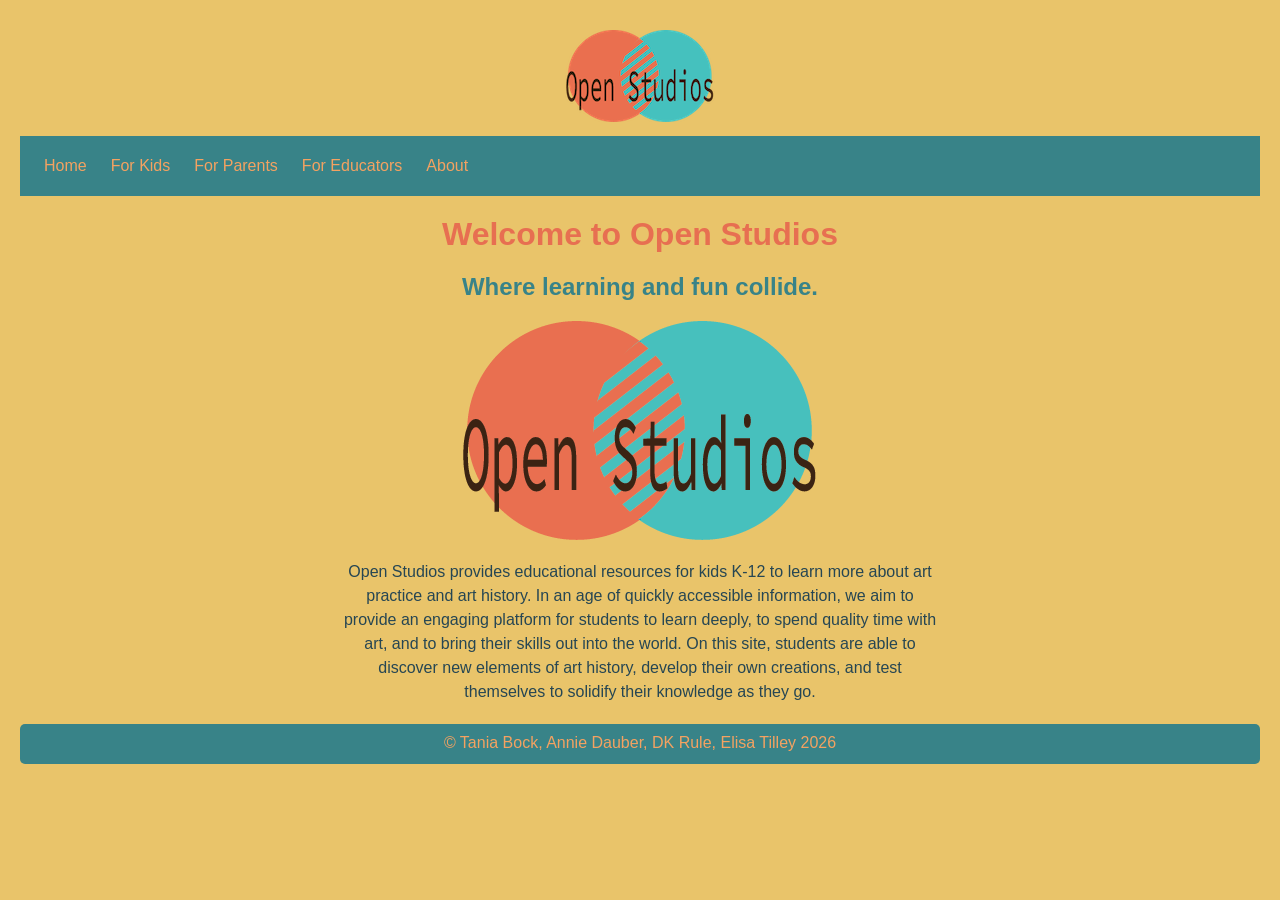
<file: index.html>
<!doctype html>

<html lang="en">

<head>
	<meta charset="UTF-8">
	<meta name="viewport" content="width=device-width, initial-scale=1.0">
	<link rel="stylesheet" href="style.css">
	<title>Open Studios</title>
</head>
<body>
	<div id="header">
		<a href="index.html"> <img src="images/logosmall.png" alt="Open Studios smaller logo"></a> </div>
<div class="page-container">
<nav class="navbar">
  <ul class="nav-links">

    <li><a href="index.html">Home</a></li>
    

<!--for kids dropdown menu-->
    <li class="dropdown">
        <a href="forkids.html">For Kids</a>
        <ul class="dropdown-menu">
            <li><a href="history.html">History</a></li>
            <li><a href="paintpage2.html">Paint</a></li>
			<li><a href="quiz.html">Quiz</a></li>
        </ul>
    </li>

<!--for parents dropdown menu-->
    <li class="dropdown">
      <a href="forparents.html">For Parents</a>
      <ul class="dropdown-menu">
        <li><a href="athome.html">At Home Activities</a></li>
        <li><a href="FAQ.html">FAQ</a></li>
      </ul>
    </li>

<!--for educators dropdown menu-->
    <li class="dropdown">
      <a href="foreducators.html">For Educators</a>
      <ul class="dropdown-menu">
        <li><a href="foreducators.html">Lesson Plans</a></li>
      </ul>
    </li>
    <li><a href="about.html">About</a></li>
  </ul>
</nav>
<h1 class="header1">Welcome to Open Studios</h1>
<h2 class="header2">Where learning and fun collide.</h2>
<img class="center-img" src="images/logo.png" alt="Open Studios Logo">
<p class="p">Open Studios provides educational resources for kids K-12 to learn more about art practice and art history. In an age of quickly accessible information, we aim to provide an engaging platform for students to learn deeply, to spend quality time with art, and to bring their skills out into the world. On this site, students are able to discover new elements of art history, develop their own creations, and test themselves to solidify their knowledge as they go. 
</p>
</div>
	<div id="clearfix"></div>
    <div id="footer">
		<p>© Tania Bock, Annie Dauber, DK Rule, Elisa Tilley 2026</p>
    </div>
</body>
</html>
</file>
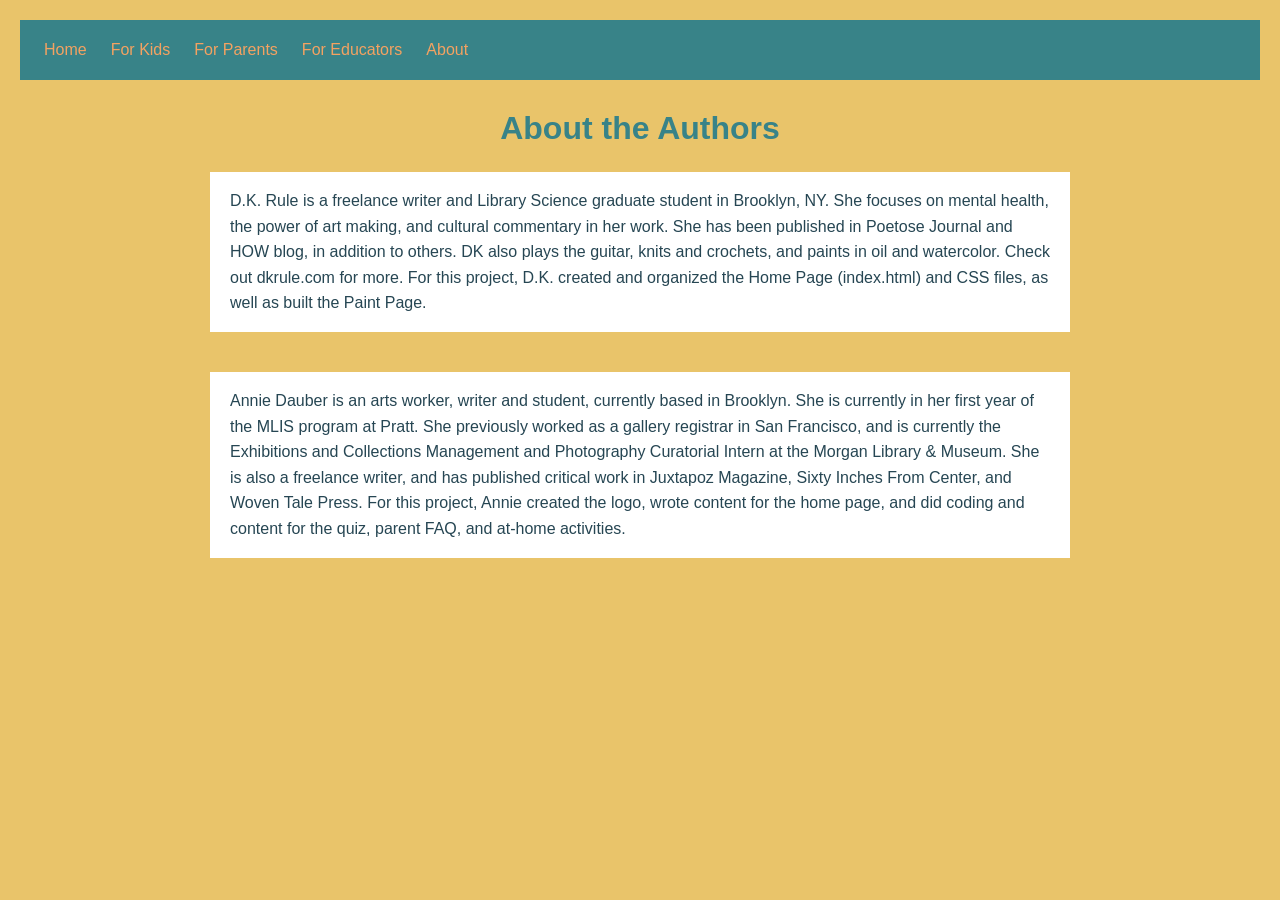
<file: about.html>
<!DOCTYPE html>
<html lang="en">
<head>
  <meta charset="UTF-8">
  <meta name="viewport" content="width=device-width, initial-scale=1.0">
  <link rel="stylesheet" href="style.css">
  <title>About the Authors</title>
</head>
<body>
  <nav class="navbar">
  <ul class="nav-links">

    <li><a href="index.html">Home</a></li>
    

<!--for kids dropdown menu-->
    <li class="dropdown">
        <a href="forkids.html">For Kids</a>
        <ul class="dropdown-menu">
            <li><a href="history.html">History</a></li>
            <li><a href="paintpage2.html">Paint</a></li>
        </ul>
    </li>

<!--for parents dropdown menu-->
    <li class="dropdown">
      <a href="forparents.html">For Parents</a>
      <ul class="dropdown-menu">
        <li><a href="athome.html">At Home Activities</a></li>
        <li><a href="FAQ.html">FAQ</a></li>
      </ul>
    </li>

<!--for educators dropdown menu-->
    <li class="dropdown">
      <a href="foreducators.html">For Educators</a>
      <ul class="dropdown-menu">
        <li><a href="foreducators.html">Lesson Plans</a></li>
      </ul>
    </li>
    <li><a href="about.html">About</a></li>
  </ul>
</nav>

  <h1 class="about-title">About the Authors</h1>
  <div class="about-container">
    <p>D.K. Rule is a freelance writer and Library Science graduate student in Brooklyn, NY. She focuses on mental health, the power of art making, and cultural commentary in her work. She has been published in Poetose Journal and HOW blog, in addition to others. DK also plays the guitar, knits and crochets, and paints in oil and watercolor. Check out dkrule.com for more. For this project, D.K. created and organized the Home Page (index.html) and CSS files, as well as built the Paint Page.
    </p>
  </div>
  <div class="about-container">
<p>Annie Dauber is an arts worker, writer and student, currently based in Brooklyn. She is currently in her first year of the MLIS program at Pratt. She previously worked as a gallery registrar in San Francisco, and is currently the Exhibitions and Collections Management and Photography Curatorial Intern at the Morgan Library & Museum. She is also a freelance writer, and has published critical work in Juxtapoz Magazine, Sixty Inches From Center, and Woven Tale Press. 

For this project, Annie created the logo, wrote content for the home page, and did coding and content for the quiz, parent FAQ, and at-home activities. 
 </p>
  </div>
</body>
</html>
</file>
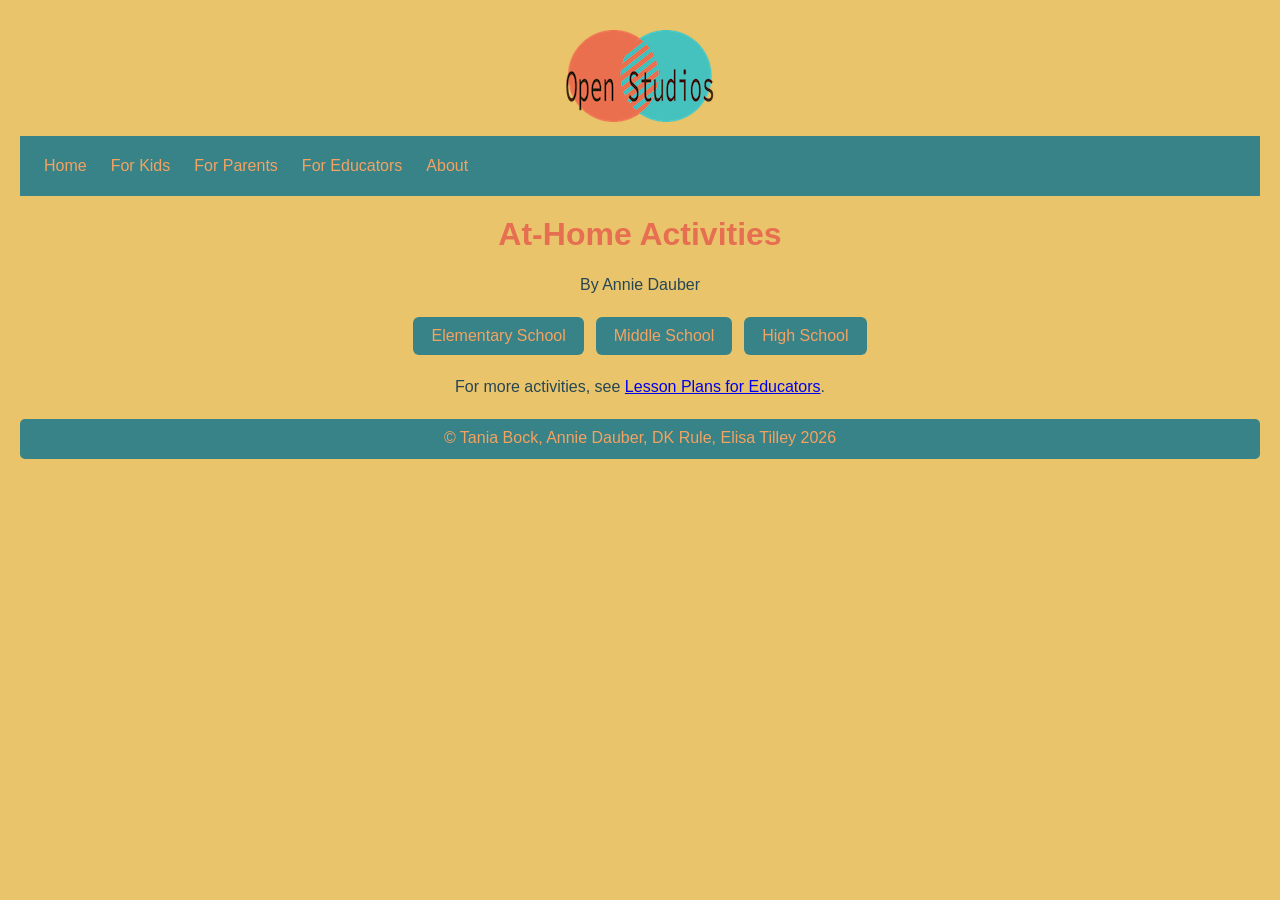
<file: athome.html>
<!DOCTYPE html>
    <html lang="en">
        <head> 
            <meta charset="UTF-8">
            <meta name="viewport" content="width=device-width, initial-scale=1.0">
            <link rel="stylesheet" href="style.css">
            <title>parentfaq</title>
        </head>
<body>  
    <div id="header">
		<a href="index.html"> <img src="images/logosmall.png" alt="Open Studios smaller logo"></a> </div>
<nav class="navbar">
  <ul class="nav-links">

    <li><a href="index.html">Home</a></li>
    

<!--for kids dropdown menu-->
    <li class="dropdown">
        <a href="forkids.html">For Kids</a>
        <ul class="dropdown-menu">
            <li><a href="history.html">History</a></li>
            <li><a href="paintpage2.html">Paint</a></li>
        </ul>
    </li>

<!--for parents dropdown menu-->
    <li class="dropdown">
      <a href="forparents.html">For Parents</a>
      <ul class="dropdown-menu">
        <li><a href="athome.html">At Home Activities</a></li>
        <li><a href="FAQ.html">FAQ</a></li>
      </ul>
    </li>

<!--for educators dropdown menu-->
    <li class="dropdown">
      <a href="foreducators.html">For Educators</a>
      <ul class="dropdown-menu">
        <li><a href="foreducators.html">Lesson Plans</a></li>
      </ul>
    </li>
    <li><a href="about.html">About</a></li>
  </ul>
</nav>

    <h1 class="header1">At-Home Activities</h1>
    <p class="p">By Annie Dauber</p>
   
    <div id="age-buttons">
    <button onclick="elementary()">Elementary School</button>
    <button onclick="middle()">Middle School</button>
    <button onclick="high()">High School</button>
    </div>

    <div id="activity"><p class="p"></p></div>
    <div></div><p class="p">For more activities, see <a href="foreducators.html">Lesson Plans for Educators</a>.</p></div>
  
  <script>
        function elementary() {
          document.getElementById("activity").innerHTML = `
          <h2 class = "header2">Elementary School (Ages 5-11)</h2>
<p class="p">Goal 1: Help kids to collect found materials and organize them or modify them with traditional art materials. <br>
Goal 2: Create a project that plays with composition and texture using found materials and paint. <br>
Goal 3: Encourage kids to see found materials as a tool for artistry and fun!</p>

<h2 class = "header2">Activity (Inspired by Robert Motherwell)</h2>
<img class="center-img" src="images/motherwell.jpg" alt="Brown, white, and black collage of found and painted materials by artist Robert Motherwell">

<p class="p">
<ol>
  <li>Source collage materials. For this project, you’ll want more solid colors, but you can mix in patterns as well! 
    The inspiration image uses paper bags and letters, which you can add in as well. </li>
  <li>You also have the opportunity to let your kid make some of their own materials! You can lay out paint or pens 
    which they can use on paper, and then allow them to cut that up as part of the collage as well. Have them try 
    adding some written components!</li>
  <li>Once you have your materials, begin playing with composition. Encourage your kid to mix and match colors and 
    create interesting shapes.</li>
    <li>Once the collage is arranged, you or your kid can glue it down. Now you have your very own Motherwell!</li>
</ol></p>`};

        function middle() {
            document.getElementById("activity").innerHTML = `
            <h2 class = "header2">Middle School (Ages 12-13)</h2>
<p class="p">
Goal 1: Encourage kids to find patterns in the collage materials they use, and to organize the material accordingly. <br>
Goal 2: Create a project based on these gropued objects, learning to play with subject matter and composition. <br>
Goal 3: Encourage sharing! How does this project show your unique point of view? </p>

<h2 class = "header2">Activity (Inspired by Harry Callahan)</h2>
<img class="center-img" src="images/callahan.jpg" alt="Black and white collage of faces by artist Harry Callahan">

<p class="p">
<ol>
  <li>Source collage materials. The best materials for this project will come from magazines, newspapers, or old 
    illustrated books. </li>
  <li>Pick a subject that you will create a collage around. For this collage, you will use many images of the same 
    type of object. Callahan uses faces in the example above, which is a great jumping off point, but you can use 
    anything! Flowers, foods, similar colors, etc.</li>
  <li>Cut out the selected subject matter from your collage materials and begin to arrange them on a page. Play with 
    different compositions: How does it look if you can’t see any of the page? How does it look with negative space? 
    Can you make the collage in the shape of the subject matter (i.e. a face out of faces; a bouquet out of flowers)?</li>
    <li>Once you have an arrangement that you like, start gluing them down! Now you’ve made a thematic collage!</li>
</ol></p>`
        };

        function high() {
            document.getElementById("activity").innerHTML = `
    <h2 class = "header2">High School (Ages 14-18)</h2>
<p class="p">Goal 1: Level up kids' traditional perspective on art by using found materials and construction to play with dimensionality. <br>
Goal 2: Encourage innovation with both subject and format. How can you alter the canvas along with the painting? <br>
Goal 3: Gain confidence in developing artistic skills and voice. Aim to really let your viewpoint shine! </p>

<h2 class = "header2">Activity (Inspired by Robert Rauschenberg)</h2>
<img class="center-img" src="images/rauschenberg.jpg" alt="Constructed and collaged artwork with small cubbies, pastel sketches, and found materials by artist Robert Rauschenberg">

<p class="p">
<ol>
  <li>To begin, you’ll want to consider the base of the project. Rauschenberg’s surfaces usually have little cubbies, 
    drawers, drapes, or otherwise three-dimensional elements that will create a more engaging final product. Your kid 
    can either construct this out of cardboard, or you can purchase a wood panel, various wood elements, and wood glue 
    from your local craft store to get started. We have also linked ways to purchase these items online.  </li>
  <li>Once you have constructed your surface, begin gathering other materials. These can include things like paints and
     pastels, collage materials, along with fabric, bubble wrap, and other textured materials. </li>
  <li>Begin creating! You can start by laying out materials loosely. How can you create a window, as Rauschenberg 
    does in his piece? What is outside the window? What belongs within the various compartments on your surface, and 
    what is immediately visible to the viewer? What color scheme might you want to work within: dark and gloomy, or 
    bright and welcoming? </li>
    <li>Once you are happy with the layout, begin gluing things down and painting on the canvas. As you go, you might 
        get more inspiration. Feel free to keep layering — placing and gluing, then noticing a new area and placing and
         gluing until the project feels complete. Trust your instincts!</li>
</ol></p>`        
        };
    </script>
    <div id="clearfix"></div>
    <div id="footer">
		<p>© Tania Bock, Annie Dauber, DK Rule, Elisa Tilley 2026</p>
    </div>
</body>
    </html>
</file>
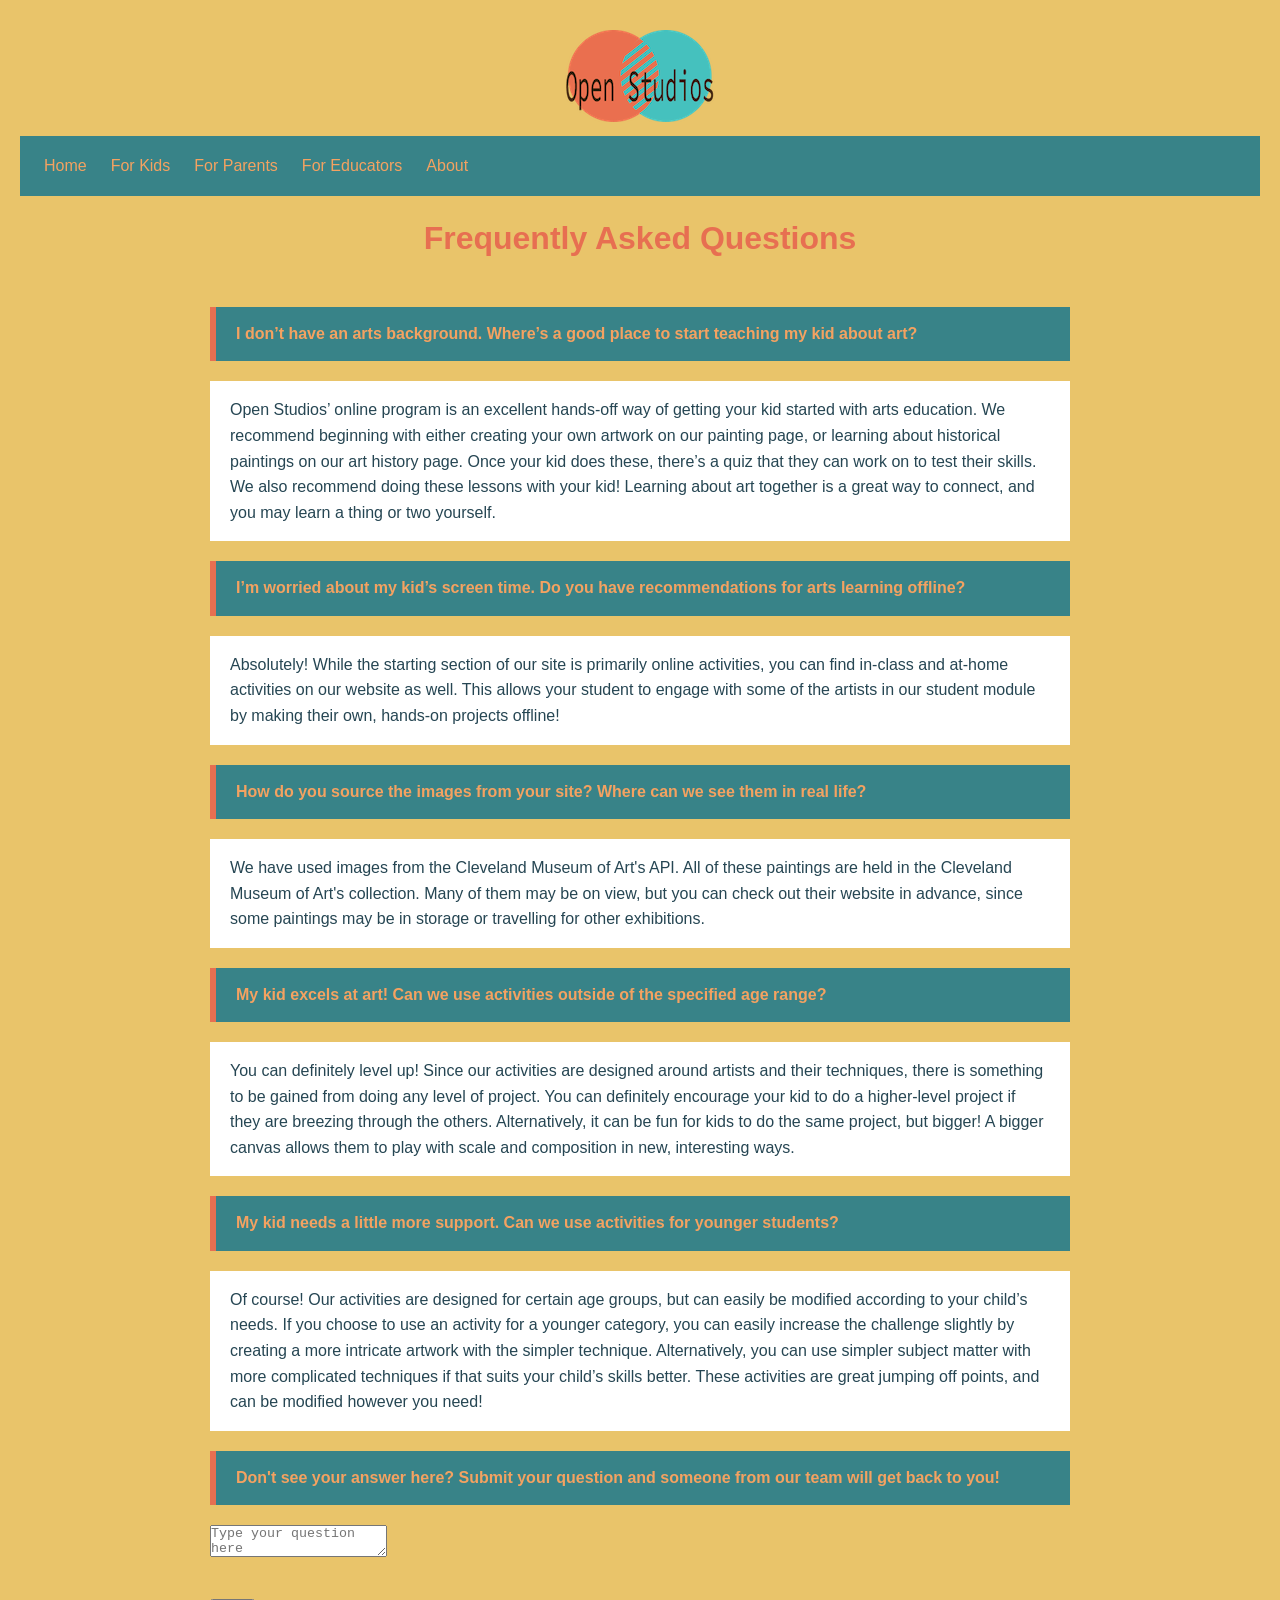
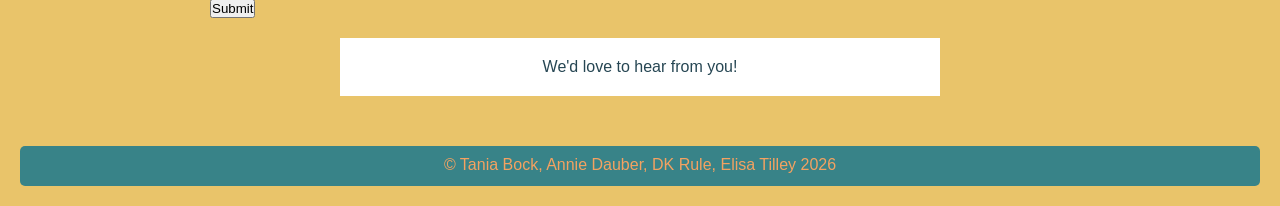
<file: FAQ.html>
<!DOCTYPE html>
    <html lang="en">
        <head> 
            <meta charset="UTF-8">
            <meta name="viewport" content="width=device-width, initial-scale=1.0">
			<link rel="stylesheet" href="style.css">
            <title>parentfaq</title>
        </head>
<body>
	<div id="header">
		<a href="index.html"> <img src="images/logosmall.png" alt="Open Studios smaller logo"></a> </div>
<nav class="navbar">
  <ul class="nav-links">

    <li><a href="index.html">Home</a></li>
    

<!--for kids dropdown menu-->
    <li class="dropdown">
        <a href="forkids.html">For Kids</a>
        <ul class="dropdown-menu">
            <li><a href="history.html">History</a></li>
            <li><a href="paintpage2.html">Paint</a></li>
        </ul>
    </li>

<!--for parents dropdown menu-->
    <li class="dropdown">
      <a href="forparents.html">For Parents</a>
      <ul class="dropdown-menu">
        <li><a href="athome.html">At Home Activities</a></li>
        <li><a href="FAQ.html">FAQ</a></li>
      </ul>
    </li>

<!--for educators dropdown menu-->
    <li class="dropdown">
      <a href="foreducators.html">For Educators</a>
      <ul class="dropdown-menu">
        <li><a href="foreducators.html">Lesson Plans</a></li>
      </ul>
    </li>
    <li><a href="about.html">About</a></li>
  </ul>
</nav>

<header>
<h1 class="header1">Frequently Asked Questions</h1>
</header>

<main class="faq-container">
		<section>
<h2 class="header2">I don’t have an arts background. Where’s a good place to start teaching my kid about art? </h2>
        <p>Open Studios’ online program is an excellent hands-off way of getting your kid started 
                with arts education. We recommend beginning with either creating your own artwork on 
                our painting page, or learning about historical paintings on our art history page. Once 
                your kid does these, there’s a quiz that they can work on to test their skills. We also 
                recommend doing these lessons with your kid! Learning about art together is a great way 
                to connect, and you may learn a thing or two yourself.
       </p>

<h2 class="header2">I’m worried about my kid’s screen time. Do you have recommendations for arts learning offline?</h2>
        <p>Absolutely! While the starting section of our site is primarily online activities, 
                you can find in-class and at-home activities on our website as well. This allows 
                your student to engage with some of the artists in our student module by making their 
                own, hands-on projects offline! </p>

<h2 class="header2">How do you source the images from your site? Where can we see them in real life? </h2>
       <p> We have used images from the Cleveland Museum of Art's API. All of these 
                paintings are held in the Cleveland Museum of Art's collection. Many of them may be on 
                view, but you can check out their website in advance, since some paintings may be in 
                storage or travelling for other exhibitions. </p>

<h2 class="header2">My kid excels at art! Can we use activities outside of the specified age range?</h2>
        <p>You can definitely level up! Since our activities are designed around artists and their 
                techniques, there is something to be gained from doing any level of project. You can 
                definitely encourage your kid to do a higher-level project if they are breezing through 
                the others. Alternatively, it can be fun for kids to do the same project, but bigger! A 
                bigger canvas allows them to play with scale and composition in new, interesting ways. </p>

<h2 class="header2">My kid needs a little more support. Can we use activities for younger students? </h2>
    <p>Of course! Our activities are designed for certain age groups, but can easily be modified 
        according to your child’s needs. If you choose to use an activity for a younger category, 
        you can easily increase the challenge slightly by creating a more intricate artwork with the 
        simpler technique. Alternatively, you can use simpler subject matter with more complicated 
        techniques if that suits your child’s skills better. These activities are great jumping off 
        points, and can be modified however you need! </p>

		</section>

<h2 class="header2">Don't see your answer here? Submit your question and someone from our team will get back to you!</h2>
<textarea id="paragraphBox" type="text" placeholder="Type your question here"></textarea> <br><br>
<button class="submit-buttons" id= "submit">Submit</button>

<p class="p" id="thankYouMessage">We'd love to hear from you!</p>

<script>
const paragraphBox = document.createElement("textarea");
paragraphBox.rows = 6; 
paragraphBox.cols = 200; 
paragraphBox.id = "userParagraph";

const textarea = document.getElementById('paragraphBox');
const button = document.getElementById("submit");
const message = document.getElementById("thankYouMessage");

  button.addEventListener('click', () => {
    textarea.value = '';
    message.textContent = "Thank you for your submission!"});


textarea.addEventListener('click', () => {
    message.textContent = '';
});
  
    </script>
	</main>
    <div id="clearfix"></div>
    <div id="footer">
		<p>© Tania Bock, Annie Dauber, DK Rule, Elisa Tilley 2026</p>
    </div>
</body>
	</html>
</file>
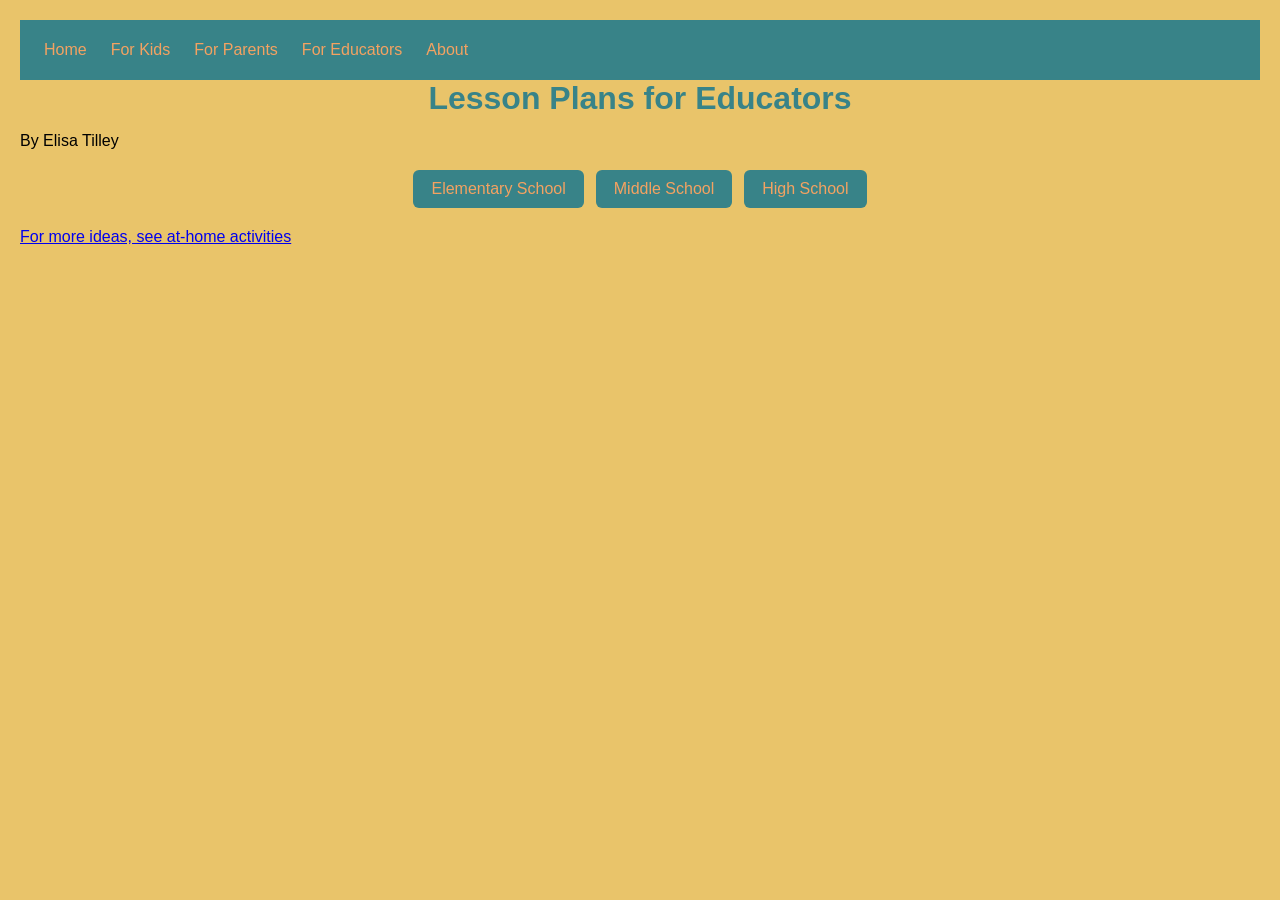
<file: foreducators.html>
<!DOCTYPE html>
<html lang="en">
<head>
  <meta charset="UTF-8">
  <meta name="viewport" content="width=device-width, initial-scale=1">
  <link rel="stylesheet" href="style.css">
  <style>
    /* educators page styles */
    .lesson {
      max-width: 800px;
      margin: 0 auto;
      padding: 10px 20px 30px;
      line-height: 1.6;
      color: #264653;
    }

    .lesson h2,
    .lesson h3 {
      margin-top: 20px;
      color: #388388;
    }

    .lesson ul {
      padding-left: 24px;
      margin: 10px 0 20px;
    }

    #age-buttons {
      display: flex;
      justify-content: center;
      gap: 12px;
      margin: 20px 0;
    }

    #age-buttons button {
      padding: 10px 18px;
      background: #388388;
      color: #F4A261;
      border: none;
      border-radius: 6px;
      font-size: 16px;
      cursor: pointer;
    }

    #age-buttons button:hover {
      background: #E76F51;
      color: #fff;
    }

    figure {
      text-align: center;
      margin: 20px 0;
    }

    figure img {
      max-width: 100%;
      height: auto;
    }

    figcaption {
      max-width: 600px;
      margin: 8px auto 0;
      font-size: 14px;
    }
  </style>
  <title>For Educators | Open Studios</title>
</head>
<body>
<div class="page-container">

<nav class="navbar">
  <ul class="nav-links">

    <li><a href="index.html">Home</a></li>

<!--for kids dropdown menu-->
    <li class="dropdown">
        <a href="forkids.html">For Kids</a>
        <ul class="dropdown-menu">
            <li><a href="history.html">History</a></li>
            <li><a href="paintpage2.html">Paint</a></li>
        </ul>
    </li>

<!--for parents dropdown menu-->
    <li class="dropdown">
      <a href="forparents.html">For Parents</a>
      <ul class="dropdown-menu">
        <li><a href="athome.html">At Home Activities</a></li>
        <li><a href="FAQ.html">FAQ</a></li>
      </ul>
    </li>

<!--for educators dropdown menu-->
    <li class="dropdown">
      <a href="foreducators.html">For Educators</a>
      <ul class="dropdown-menu">
        <li><a href="foreducators.html">Lesson Plans</a></li>
      </ul>
    </li>
    <li><a href="about.html">About</a></li>
  </ul>
</nav>

  <h1>Lesson Plans for Educators</h1>
  <p>By Elisa Tilley</p>

  <!-- Grade-level buttons -->
  <div id="age-buttons">
    <button onclick="showLesson('lesson-elementary')">Elementary School</button>
    <button onclick="showLesson('lesson-middle')">Middle School</button>
    <button onclick="showLesson('lesson-high')">High School</button>
  </div>

  <!-- Elementary School -->
  <section id="lesson-elementary" class="lesson" hidden>
    <h2>Elementary School</h2>
    <ul>
      <li>Step 1: Help students to identify and understand core concepts like lines, shapes, colors, and symmetry </li>
      <li>Step 2: Have students create their own artwork using the identified concepts </li>
      <li>Step 3: Encourage students to share their artwork and discuss the concepts they used </li>
    </ul>

    <h3>Activity: The Red Armchair</h3>
    <p>
      Look closely at this painting by Pablo Picasso, <em>The Red Armchair</em>. It is a cubist painting, which means it shows the subject from multiple angles at the same time. In this case, Picasso painted the woman's face from the front and from the side at the same time.
    </p>

    <figure>
      <img src="images/red-armchair.jpg"
           alt="Cubist painting of a woman in a red armchair, in bright yellow, green, and purple colors."
           width="400">
      <figcaption>
        Pablo Picasso, <em>The Red Armchair</em>, 1931. Art Institute of Chicago.
        &copy; 2018 Estate of Pablo Picasso / Artists Rights Society (ARS), New York.
        Image courtesy of the Art Institute of Chicago.
      </figcaption>
    </figure>

    <ul>
      <li>View the painting together and look quietly for one minute.</li>
      <li>Ask: What colors do you see? What shapes can you find?</li>
      <li>Ask: Can you find the face seen from the front and from the side?</li>
      <li>Have students draw a portrait of a friend using bright colors, showing both views of the face.</li>
    </ul>
  </section>

  <!-- Middle School -->
  <section id="lesson-middle" class="lesson" hidden>
    <h2>Middle School</h2>
    <ul>
      <li>Step 1: Revisit the basic core concepts (lines, shapes, colors, etc.), while deepening understanding of design concepts like balance, contrast, and composition. </li>
      <li>Step 2: Help students identify different mediums (watercolor, acrylic, charcoal, etc.) and techniques (sculpture, collage, painting, etc.) by analyzing existing artworks. </li>
      <li>Step 3: Encourage students to create their own artwork using the identified concepts and techniques. </li>
    </ul>

    <h3>Activity: The Return of Odysseus</h3>
    <p>
      Look closely at this collage by Romare Bearden (1977). Bearden made it from cut and
      pasted papers. It retells a scene from Homer's <em>Odyssey</em>, an ancient Greek epic
      poem, and it was inspired by an Italian Renaissance fresco and by the art of Benin.
    </p>

    <figure>
      <img src="images/return-of-odysseus.jpg"
           alt="Cool-toned paper collage of several Black figures in a room."
           width="500">
      <figcaption>
        Romare Bearden, <em>The Return of Odysseus (Homage to Pinturicchio and Benin)</em>, 1977.
        Art Institute of Chicago, Mary and Leigh Block Fund.
        &copy; Romare Bearden Foundation / Licensed by VAGA at Artists Rights Society (ARS), NY.
      </figcaption>
    </figure>

    <ul>
      <li>Read a short summary of the Odyssey together, or ask students to share what they already know.</li>
      <li>Look at the collage for two minutes. Ask: Who do you think the central figures are? What elements and materials make up the collage?</li>
      <li>Discuss: Why might an artist retell an ancient story using different faces and settings?</li>
      <li>Have students pick a story they know well and make a paper collage that retells one scene in a new setting.</li>
    </ul>
  </section>

  <!-- High School -->
  <section id="lesson-high" class="lesson" hidden>
    <h2>High School</h2>
    <ul>
      <li>Step 1: Build on core design concepts (balance, contrast, composition) by studying how artists from different periods and movements, such as Impressionism, Cubism, or Surrealism, use them to express ideas. </li>
      <li>Step 2: Guide students in analyzing existing artworks through a critical lens, considering the artist's medium, technique, historical context, and intended message, and supporting their interpretations with evidence. </li>
      <li>Step 3: Challenge students to create an original artwork inspired by an artist or movement they studied, and write a short artist statement explaining the choices they made. </li>
    </ul>

    <h3>Activity: American Gothic</h3>
    <p>
      Grant Wood painted <em>American Gothic</em> in 1930. Viewers have long debated whether
      it is a satire of rural life or a tribute to it, which makes it a good painting for
      practicing interpretation.
    </p>

    <figure>
      <img src="images/american-gothic.jpg"
           alt="Painting of a stern farmer holding a pitchfork beside a woman, standing in front of a white farmhouse with a pointed Gothic window."
           width="400">
      <figcaption>
        Grant Wood, <em>American Gothic</em>, 1930.
        Art Institute of Chicago, Friends of American Art Collection.
        <!-- If the museum's page shows a copyright line, add it here -->
      </figcaption>
    </figure>

    <ul>
      <li>Step 1: Move beyond describing what an artwork looks like to analyzing how design choices such as composition, contrast, and symbolism create meaning, and how the artist's historical context shapes those choices. </li>
      <li>Step 2: Encourage students to form their own interpretation of a work, support it with visual evidence, and respectfully weigh it against other readings, such as satire versus tribute. </li>
      <li>Step 3: Have students create an original work that expresses a personal perspective or identity, using the media and techniques they have studied, and write a short artist statement explaining their choices. </li>
    </ul>
  </section>

  <p><a href="athome.html">For more ideas, see at-home activities</a></p>

</div>

  <script>
    // Hide every lesson, then show only the one for the button that was clicked
    function showLesson(id) {
      const lessons = document.querySelectorAll('.lesson');
      lessons.forEach(function (lesson) {
        lesson.hidden = true;
      });
      document.getElementById(id).hidden = false;
    }
  </script>
</body>
</html>
</file>
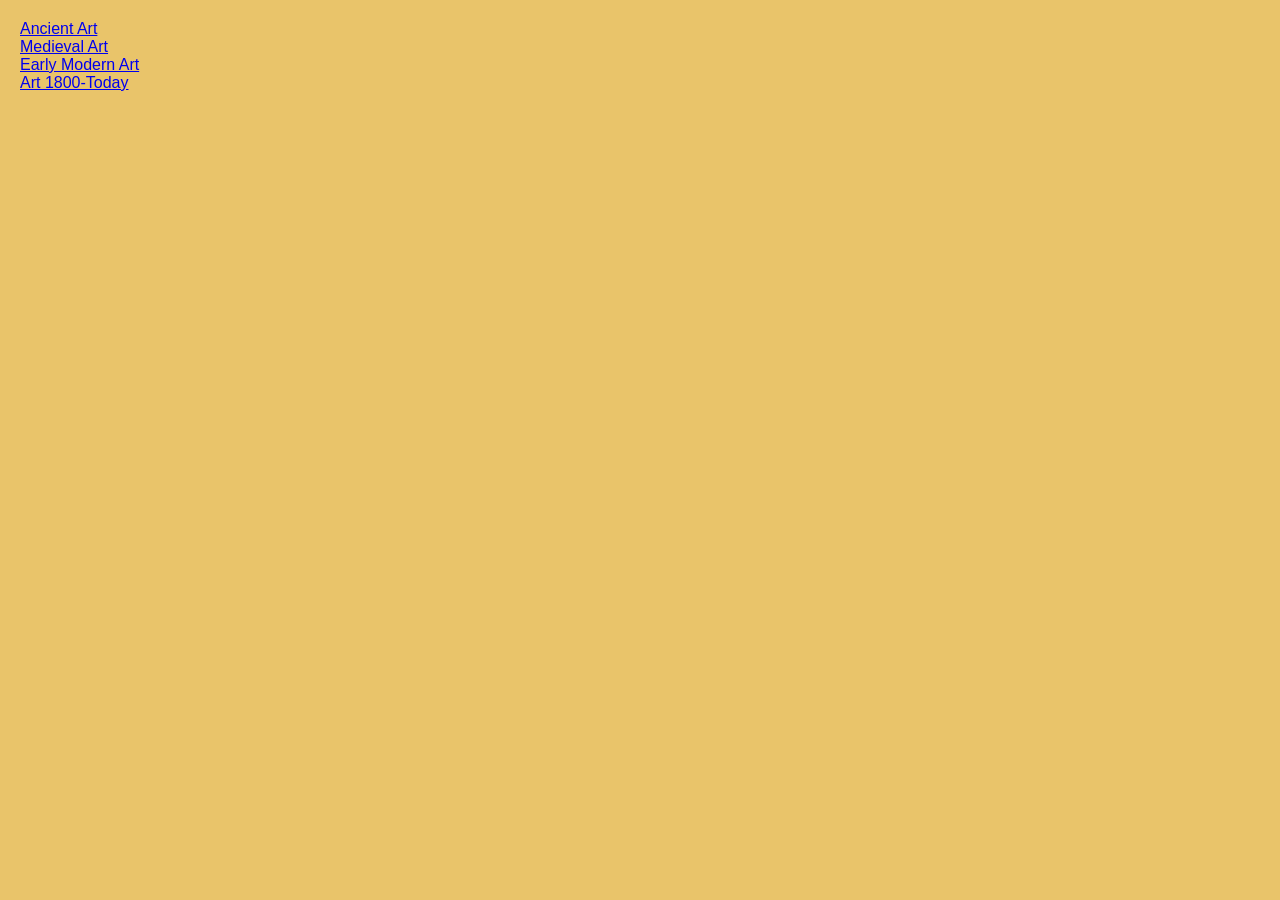
<file: history.html>
<!DOCTYPE html>
<html>
<head>
<meta name="viewport" content="width=device-width, 
initial-scale=1.0">
<meta charset="UTF-8">
<link rel="stylesheet" type="text/css" href="style.css">
        <script> 
        async function OnClickAncient(){
            // Use the time to pick a number from 0 to 19, and skip that many artworks
            let skip = Date.now() % 20
            // Filters: made after 5000 bc and before 1 AD, public domain, has an image, return 1 artwork
            let url = 'https://openaccess-api.clevelandart.org/api/artworks/?created_after=-5000&created_before=100&cc0&has_image=1&limit=1&skip=' + skip
            let response = await fetch(url)
            let artData = await response.json();
            writeToPage(artData);
        }
         async function OnClickMedieval(){
            // Use the time to pick a number from 0 to 19, and skip that many artworks
            let skip = Date.now() % 20
            // Filters: made after 100 AD and before 1400AD, public domain, has an image, return 1 artwork
            let url = 'https://openaccess-api.clevelandart.org/api/artworks/?created_after=100&created_before=1400&cc0&has_image=1&limit=1&skip=' + skip
            let response = await fetch(url)
            let artData = await response.json();
            writeToPage(artData);
        }
        async function OnClickEarlyModern(){
            // Use the time to pick a number from 0 to 19, and skip that many artworks
            let skip = Date.now() % 20
            // Filters: made after 1400 AD and before 1800 AD, public domain, has an image, return 1 artwork
            let url = 'https://openaccess-api.clevelandart.org/api/artworks/?created_after=1400&created_before=1800&cc0&has_image=1&limit=1&skip=' + skip
            let response = await fetch(url)
            let artData = await response.json();
            writeToPage(artData);
        }
        async function OnClickModern(){
            // Use the time to pick a number from 0 to 19, and skip that many artworks
            let skip = Date.now() % 20
            // Filters: made after 1800, public domain, has an image, return 1 artwork
            let url = 'https://openaccess-api.clevelandart.org/api/artworks/?created_after=1800&created_before=2026&cc0&has_image=1&limit=1&skip=' + skip
            let response = await fetch(url)
            let artData = await response.json();
            writeToPage(artData);
        }
        
        function writeToPage(result){
            let art = result.data[0]
            if (art.creators.description == null) {
            let info = `<div>
                <img src="${art.images.web.url}" style="max-width:100%">
                <h2>${art.title}</h2>
                <p>Unknown</p>
                <p>${art.creation_date}</p> 
            </div>` 
            document.getElementById('image').innerHTML= info  
                } else {
            let info = `<div>
                <img src="${art.images.web.url}" style="max-width:100%">
                <h2>${art.title}</h2>
                <p>${art.creators[0].description}</p>
                <p>${art.creation_date}</p>
            </div>`
            document.getElementById('image').innerHTML= info
        }
            
        }
    </script>
</head>
<body>
    <div>
        <a href="#" onclick="OnClickAncient()">Ancient Art</a>
    </div>
    <div>
        <a href="#" onclick="OnClickMedieval()">Medieval Art</a>
    </div>
    <div>
        <a href="#" onclick="OnClickEarlyModern ()">Early Modern Art</a>
    </div>
    <div>
        <a href="#" onclick="OnClickModern()">Art 1800-Today</a>
    </div>
    <div id='image'></div>
</body>
</html>
</file>
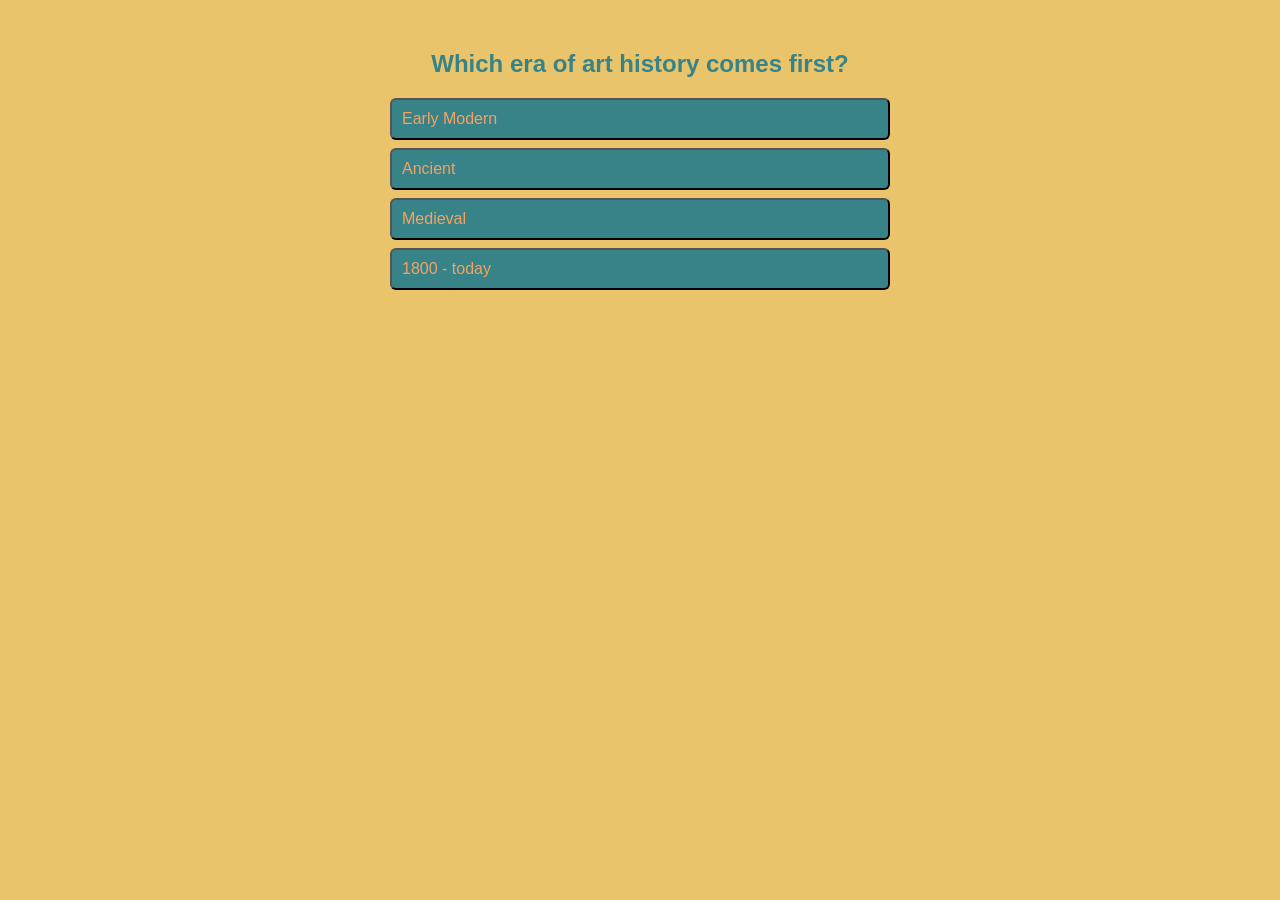
<file: quiz.html>
<!DOCTYPE html>
<html lang="en">
<head>
  <meta charset="UTF-8">
  <title>Quiz</title>
  <link rel="stylesheet" href="style.css">
</head>
<body class="quizbody">

  <div id="quiz-container">
    <h2 class="header2" id="question">Question goes here</h2>
    <div id="options"></div>
  </div>
  <div id="result"></div>

  <script>
    // 1. Store your questions and answers
    const quizData = [
      {
        question: "Which era of art history comes first?",
        options: ["Early Modern", "Ancient", "Medieval", "1800 - today"],
        answer: "Ancient"
      },
      {
        question: "What is a key element of Ancient art?",
        options: ["Computer graphics", "Rudimentary materials", "Illuminated manuscripts"],
        answer: "Rudimentary materials"
      },
      {
        question: "When was the Medieval era of art?",
        options: ["5th to 15th century", "1800 - today", "100 BCE"],
        answer: "5th to 15th century"
      }
    ];

    // 2. Track the current state
    let currentQuestion = 0;
    let score = 0;

    // 3. Grab HTML elements
    const questionEl = document.getElementById("question");
    const optionsEl = document.getElementById("options");
    const resultEl = document.getElementById("result");
    const quizContainer = document.getElementById("quiz-container");

    // 4. Function to load a question
    function loadQuestion() {
      // Clear previous options
      optionsEl.innerHTML = "";
      
      // Get current question object
      const currentQuiz = quizData[currentQuestion];
      questionEl.innerText = currentQuiz.question;

      // Create a button for each option
      currentQuiz.options.forEach(option => {
        const button = document.createElement("button");
        button.innerText = option;
        button.classList.add("option-btn");
        
        // Check answer when clicked
        button.addEventListener("click", () => checkAnswer(option));
        optionsEl.appendChild(button);
      });
    }

    // 5. Function to check the answer and move forward
    function checkAnswer(selectedOption) {
      if (selectedOption === quizData[currentQuestion].answer) {
        score++;
      }

      currentQuestion++;

      if (currentQuestion < quizData.length) {
        loadQuestion();
      } else {
        showResults();
      }
    }

    // 6. Function to display the final score
    function showResults() {
      quizContainer.style.display = "none";
      resultEl.innerHTML = `<h2 class="header2">You scored ${score} out of ${quizData.length}! <a href="quiz.html">Play again</a>?</h2>`;
    }

    // Start the quiz
    loadQuestion();
  </script>

</body>
</html>
</file>
<file: style.css>
/* homepage styles */

#header{width:100%;
    text-align:center;
    background: #E9C46A;
    color: #388388;
    position: sticky;
    padding: 10px;}

body {
  margin: 20px;
  background: #E9C46A;
  font-family: sans-serif;
}

* { margin: 0; padding: 0; box-sizing: border-box; }

body { font-family: sans-serif; }

.navbar {
  position: sticky;
  top: 0;
  z-index: 20;
  width: 100%;
  height: 60px;
  padding: 0 24px;
  display: flex;
  align-items: center;
  background: #388388;
}

.nav-links { display: flex; gap: 24px; list-style: none; }

.nav-links a {
  color: #F4A261;
  text-decoration: none;
}

.nav-links a:hover { color: #8AB17D; }

.nav-links .dropdown {
  position: relative;
}

.dropdown-menu {
  display: none;
  position: absolute;
  top: 100%;
  left: 0;
  min-width: 140px;
  margin: 0;
  padding: 8px 0;
  list-style: none;
  background: #388388;
  z-index: 10;
}

.dropdown:hover .dropdown-menu {
  display: block;
}

.dropdown-menu a {
  display: block;
  padding: 8px 12px;
}

.header1 {
  text-align: center;
  margin-bottom: 20px;
  margin-top: 20px;
  color: #E76F51;
}

.header2 {
  text-align: center;
  margin-bottom: 20px;
  margin-top: 10px;
  color: #388388;
}
.center-img {
  display: block;
  margin-left: auto;
  margin-right: auto;
}

.p {
  text-align: center;
  margin: 20px auto;
  max-width: 600px;
  line-height: 1.5;
  color: #264653;
}

/* FAQ page styles */
.navbar + header h1 {
  margin-top: 24px;
  color: #E76F51;
}

.faq-container {
  max-width: 900px;
  margin: 0 auto;
  padding: 10px 20px 30px;
}

.faq-container section {
  display: grid;
  gap: 0;
}

.faq-container h2 {
  margin-top: 20px;
  padding: 16px 20px;
  border-left: 6px solid #E76F51;
  background: #388388;
  color: #F4A261;
  font-size: 16px;
  line-height: 1.4;
  text-align: left;
}

.faq-container p {
  padding: 16px 20px;
  background: #fff;
  color: #264653;
  line-height: 1.6;
}

.submit-buttons {
    display: flex;
    justify-content: center;
    gap: 12px;
    margin: 20px 0;
  }

  .submit-buttons button {
    padding: 10px 18px;
    background: #388388;
    color: #F4A261;
    border: none;
    border-radius: 6px;
    font-size: 16px;
    cursor: pointer;
  }

  .submit-buttons button:hover {
    background: #E76F51;
    color: #fff;
  }

/* about page styles */
.about-title {
  margin-top: 30px;
}

.about-container {
  max-width: 900px;
  margin: 0 auto;
  padding: 10px 20px 30px;
}

.about-container section {
  display: grid;
  gap: 0;
}

.about-container h2 {
  margin-top: 20px;
  padding: 16px 20px;
  background: #388388;
  color: #F4A261;
  font-size: 16px;
  line-height: 1.4;
  text-align: left;
}

.about-container p {
  padding: 16px 20px;
  background: #fff;
  color: #264653;
  line-height: 1.6;
}

/* paint page styles */
h1 {
  margin-bottom: 15px;
  color: #388388;
  text-align: center;
}

.paint-title {
  margin-top: 24px;
}

.toolbar {
  display: flex;
  align-items: center;
  gap: 15px;
  margin-bottom: 10px;
}

canvas {
  max-width: 100%;
  height: auto;
  border: 2px solid #E76F51;
  background: #fff;
  cursor: crosshair;
  touch-action: none;
}

/* FAQ page styles */
.lesson {
    max-width: 800px;
    margin: 0 auto;
    padding: 10px 20px 30px;
    line-height: 1.6;
    color: #264653;
  }

  .lesson h2,
  .lesson h3 {
    margin-top: 20px;
    color: #388388;
  }

  .lesson ul {
    padding-left: 24px;
    margin: 10px 0 20px;
  }

  #age-buttons {
    display: flex;
    justify-content: center;
    gap: 12px;
    margin: 20px 0;
  }

  #age-buttons button {
    padding: 10px 18px;
    background: #388388;
    color: #F4A261;
    border: none;
    border-radius: 6px;
    font-size: 16px;
    cursor: pointer;
  }

  #age-buttons button:hover {
    background: #E76F51;
    color: #fff;
  }

  figure {
    text-align: center;
    margin: 20px 0;
  }

  figure img {
    max-width: 100%;
    height: auto;
  }

  figcaption {
    max-width: 600px;
    margin: 8px auto 0;
    font-size: 14px;
  }

/* quiz styles */
.quizbody 
{ font-family: sans-serif; max-width: 500px; margin: 50px auto; 
    background: #E9C46A;}
  
.option-btn { display: block; width: 100%; padding: 10px; margin: 8px 0; text-align: left; cursor: pointer; background: #388388;
    color: #F4A261; border-radius: 6px;
    font-size: 16px;}
    
.option-btn:hover { background: #E76F51;
    color: #fff;}
    
#result { font-weight: bold; font-size: 1.2em; margin-top: 20px; }

/* footer styles */

#footer{width:100%; text-align:center; 
    background: #388388;
    color: #F4A261; 
    border-radius: 5px;
    height: 40px; 
    padding: 10px;
    position:relative;
    z-index: 1}

#clearfix {clear:both;}
</file>
